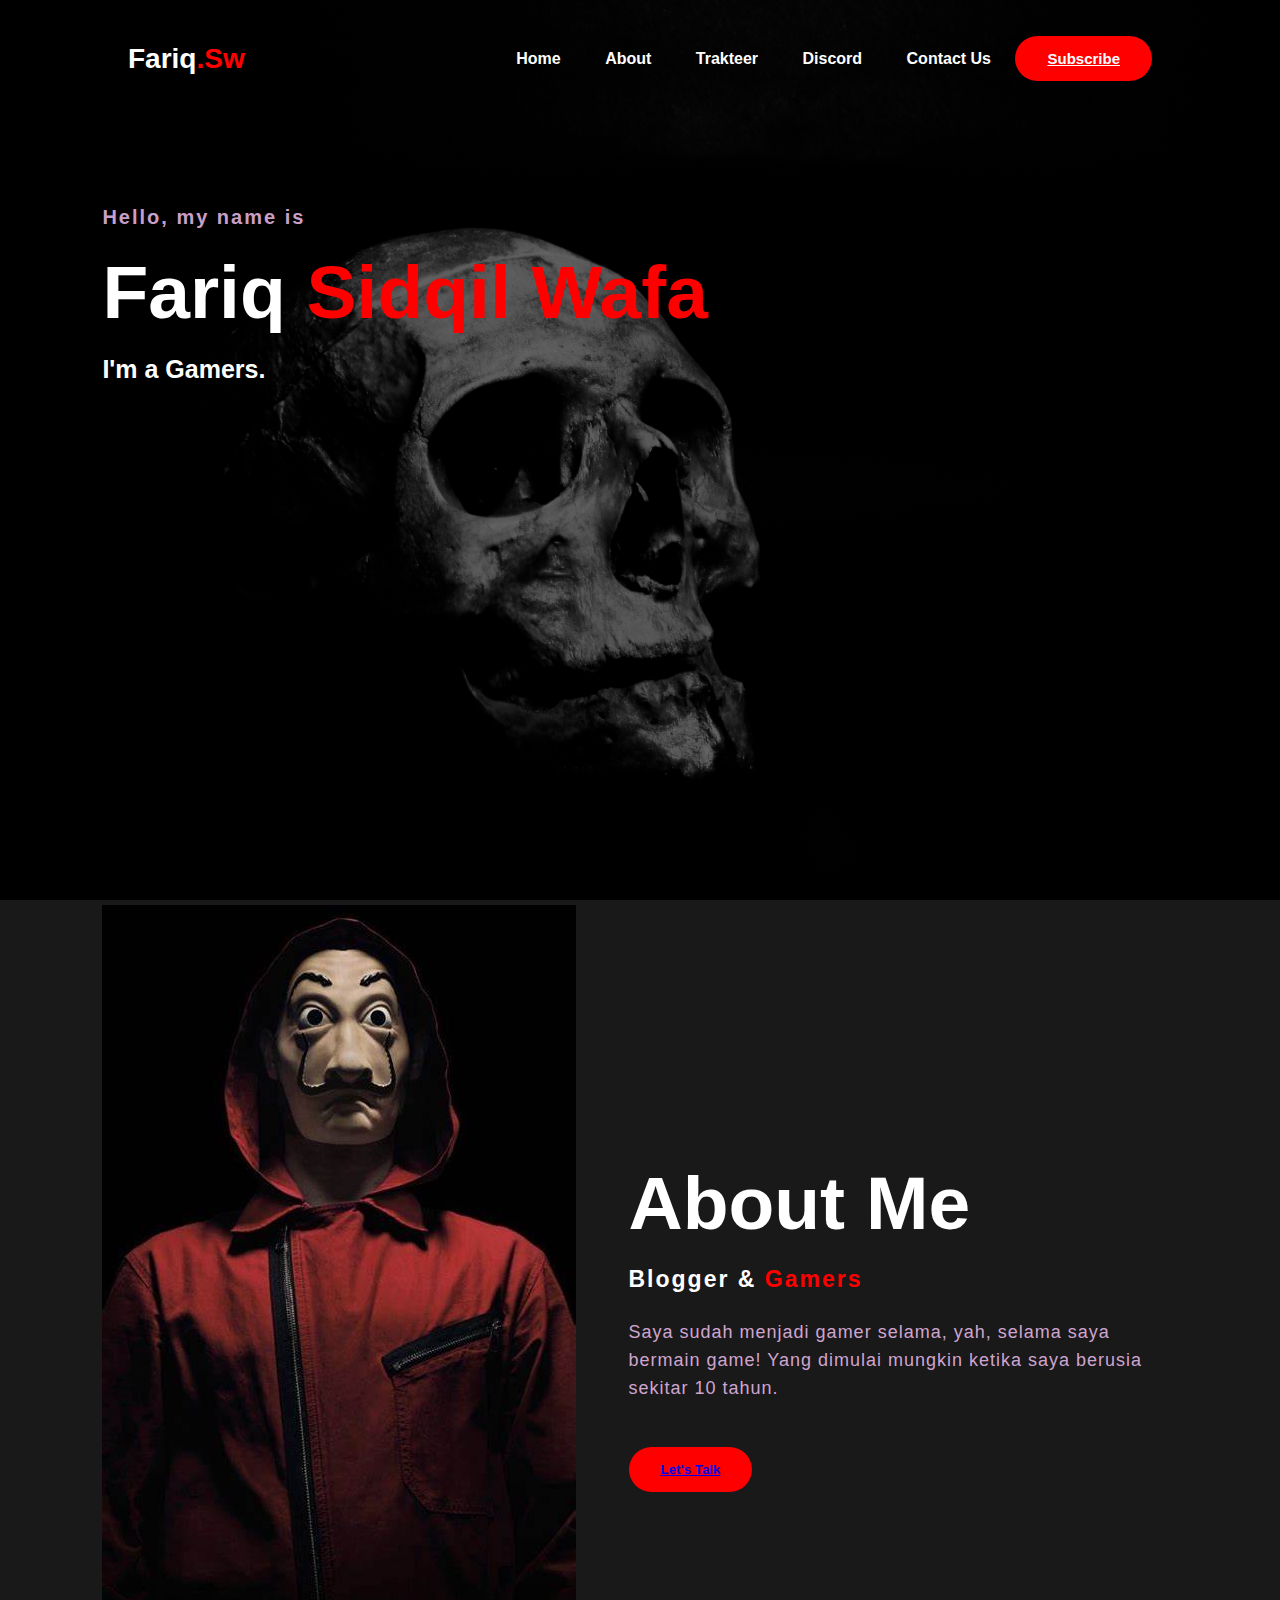
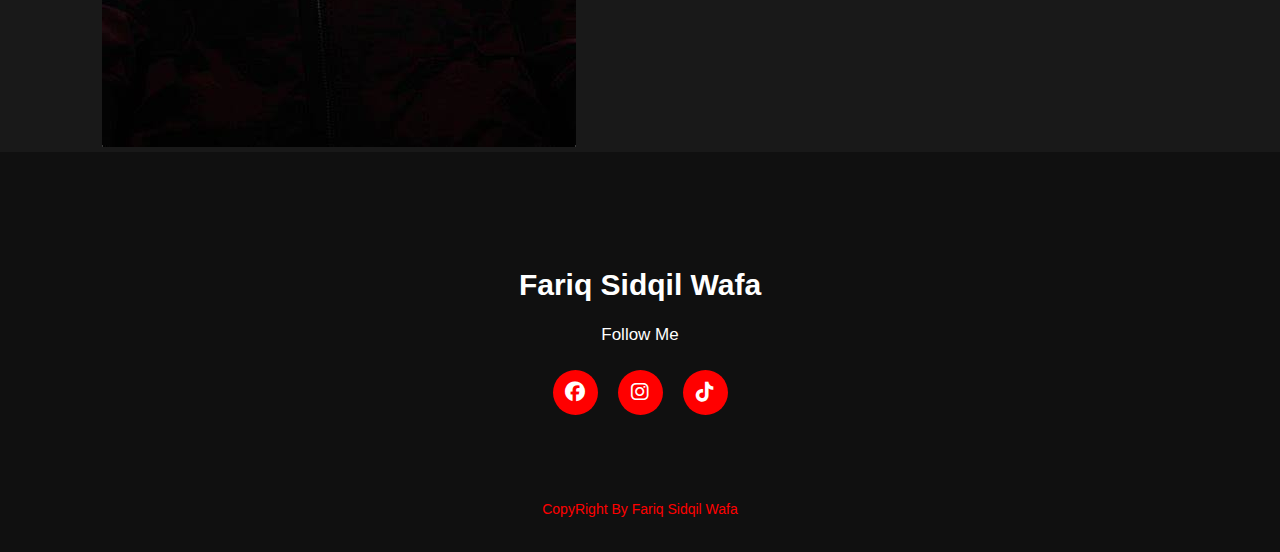
<file: index.html>
<!DOCTYPE html>
<html>
<head>
    <meta name="viewport" content="witdth=device-width, initial-scale=1.0">
    <title>Fariq.Sw</title>
    <link rel="preconnect" href="https://fonts.gstatic.com">
    <link href="https://fonts.googleapis.com/css2?family=Josefin+Sans:ital, wght@0, 100; 0,30 0;0,400;0,500; 0,600; 0,700;1, 100;1,200;1,300; 1,400;1,500; 1,600;1,700&family-Montserrat: wght@700; 800; 900&display-swap" rel="stylesheet">
    <link rel="stylesheet" href="https://cdnjs.cloudflare.com/ajax/libs/font-awesome/6.2.1/css/all.min.css" integrity="sha512-MV7K8+y+gLIBoVD59lQIYicR65iaqukzvf/nwasF0nqhPay5w/9lJmVM2hMDcnK1OnMGCdVK+iQrJ7lzPJQd1w==" crossorigin="anonymous" referrerpolicy="no-referrer">
    <link rel="stylesheet" href="https://cdnjs.cloudflare.com/ajax/libs/font-awesome/6.3.0/css/all.min.css">
    <link rel="stylesheet" href="style.css">
  </head>
<body>
 <!----menu mobile-------->
            <label for="check" class="mobile-menu"><i class="fa-solid fa-bars fa-2x"></i></label>
<!---sidebar-->
<input type="checkbox" id="check">
<div class="sidebar">
    <ul>
        <li><a href="">Home</a></li>
        <li><a href="https://trakteer.id/kamehameha">Trakteer</a></li>
        <li><a href="https://discord.gg/tYuJdKVQjU">Discord</a></li>
        <li><a href="https://www.instagram.com/m.fariq_/">Contact Us</a></li>
        <li><a href="https://www.youtube.com/channel/UCYtV5BpqPBiXOkBgKV41h-w">Subscribe</a></li>   
    </ul>     
</div>
<!----hero Section start---->
    <div class="hero">
      <nav>
         <h2 class="logo">Fariq<span>.Sw</span></h2>
         <ul>
            <li><a href="">Home</a></li>
            <li><a href="#about">About</a></li>
            <li><a href="https://trakteer.id/kamehameha">Trakteer</a></li>
            <li><a href="https://discord.gg/tYuJdKVQjU">Discord</a></li>
            <li><a href="https://www.instagram.com/m.fariq_/">Contact Us</a></li>
         </a>
         <a href="https://www.youtube.com/channel/UCYtV5BpqPBiXOkBgKV41h-w" class="btn">Subscribe</a>
        </ul>
      </nav>
      <!-------content section start------>
    <div class="content">
        <h4>Hello, my name is</h4>
        <h1>Fariq <span>Sidqil Wafa</span></h1>
        <h3>I'm a Gamers.</h3>
        </div>
  </div>
  <!----About section start---->
  <section id="about">
   <div class="main">
    <img src="dali.jpg"> 
    <div class="about-text">
      <h2>About Me</h2>
      <h5>Blogger & <span>Gamers</span></h5>
      <p>Saya sudah menjadi gamer selama, yah, selama saya bermain game! Yang dimulai mungkin ketika saya berusia sekitar 10 tahun.</p>
      <button><a href="https://api.whatsapp.com/send?phone=6285866547367" class="button">Let's Talk</a></button>
    </div>
   </div>
  </section>
<!------footer start--------->
<footer>
  <p>Fariq Sidqil Wafa</p>
  <p>Follow Me</p>
  <div class="social">
    <a href="https://www.facebook.com/profile.php?id=100081953024366"><i class="fa-brands fa-facebook"></i></a>
    <a href="https://www.instagram.com/m.fariq_/?hl=en"><i class="fa-brands fa-instagram"></i></a>
    <a href="https://www.tiktok.com/@yumaeyaa?lang=id-ID"><i class="fa-brands fa-tiktok"></i></a> 
  </div>
  <p class="end">CopyRight By Fariq Sidqil Wafa</p>
</footer>
</body>
</html>
</file>
<file: style.css>
* {
    padding: 0;
    margin: 0;
    box-sizing: border-box;
    font-family: 'jonefin sans' , sans-serif;
       }
.hero{
    height: 100vh;
    width: 100%;
    background-image: linear-gradient(rgba(0,0,0,0.6), rgba(0,0,0,0.6)),url("background3.jpg");
    background-size: cover;
    background-position: center;
    background-repeat: no-repeat;
}
nav{
    display: flex;
    align-items: center;
    justify-content: space-between;
    padding-top: 40px;
    padding-left: 10%;
    padding-right: 10%;
}
.logo{
    color: white;
    font-size: 28px;
}
span{
    color: red;
}
nav ul li{
    list-style-type: none;
    display: inline-block;
    padding: 10px 20px;

}
nav ul li a{
    color: white;
    text-decoration-line: none;
    font-weight: bold;
}
nav ul li a:hover{
    color: red;
    transition: .3s;
}
.btn{
    border: 2px solid transparent;
    background: red;
    padding: 12px 30px;
    border-radius: 30px;
    color: white;
    font-weight: bold;
    font-size: 15px;
    transition: .4s;
}
.btn:hover{
    transform: scale(1.2);
    cursor: pointer;
}
.content{
    margin-top: 10%;
    margin-left: 8%;
}

h1{
    color: white;
    margin: 20px 0px 20px;
    font-size: 75px;
}
h3{
    color: white;
    font-size: 25px;
    margin-bottom: 50px;
}
h4{
    color: #fcfc;
    letter-spacing: 2px;
    font-size: 20px;
}
#about{
    width: 100%;
    padding: 5px 0px;
    background-color: #191919;
}
.about img{
    height: auto;
    width: 100%;
}
.about-text{
    width: 550px;
    height: auto;
    
}
.main{
    width: 1130px;
    max-width: 95%;
    margin: 0 auto;
    display: flex;
    align-items: center;
    justify-content: space-around;
}
.about-text h2{
    color: white;
    font-size: 75px;
    text-transform: capitalize;
    margin-bottom: 20px;
}
.about-text h5{
    color: white;
    letter-spacing: 2px;
    font: 22px;
    margin-bottom: 25px;
    text-transform: capitalize;
}
.about-text p{
    color: #fcfc;
    letter-spacing: 1px;
    line-height: 28px;
    font-size: 18px;
    margin-bottom: 45px;
}
button{
    background-color: red;
    color: white;
    text-decoration: none;
    border: 2px solid transparent;
    font-weight: bold;
    padding: 13px 30px;
    border-radius: 30px;
    transition: .4s;
}
button:hover{
    background-color: transparent;
    border: 2px solid red;
    cursor: pointer;
}
.service{
    background: #101010;
    width: 100%;
    padding: 100px 0px;
}
.tittle h2{
    color: white;
    font-size: 75px;
    width: 1130px;
    margin: 30px auto;
    text-align: center;
}
.box{
    display: flex;
    justify-content: center;
    align-items: center;
    min-height: 400px;
}
.card{
    height: 365px;
    width: 335px;
    padding: 20px 35px;
    background: #191919;
    border-radius: 20px;
    margin: 15px;
    position: relative;
    overflow: hidden;
    text-align: center;
}
.card i{
    font-size: 50px;
    display: block;
    text-align: center;
    margin: 25px 0px;
    color: red;
}
h5{
    color: white;
    font-size: 23px;
    margin-bottom: 15px;
}
.pra p{
    color: #fcfc;
    font-size: 16px;
    line-height: 27px;
    margin-bottom: 25px;
}
.card .button{
    background-color: red;
    color: white;
    text-decoration: none;
    border: 2px solid transparent;
    font-weight: bold;
    padding: 9px 22px;
    border-radius: 30px;
    transition: .4s;
}
.card .button:hover{
    background-color: transparent;
    border: 2px solid red;
    cursor: pointer;
}
.contact-me{
    width: 100%;
    height: 290px;
    background: #191919;
    display: flex;
    align-items: center;
    flex-direction: column;
    justify-content: center;
}
.contact-me p{
    color: white;
    font-size: 30px;
    font-weight: bold;
    margin-bottom: 25px;
}
.contact-me .button-two{
    background-color: red;
    color: white;
    text-decoration: none;
    border: 2px solid transparent;
    font-weight: bold;
    padding: 13px 30px;
    border-radius: 30px;
    transition: .4s;
}
.contact-me .button-two:hover{
    background-color: transparent;
    border: 2px solid red;
    cursor: pointer;
}
footer{
    position: relative;
    width: 100%;
    height: 400px;
    background: #101010;
    display: flex;
    flex-direction: column;
    align-items: center;
    justify-content: center;
}
footer p:nth-child(1){
    font-size: 30px;
    color: white;
    margin-bottom: 20px;
    font-weight: bold;

}
footer p:nth-child(2){
    color: white;
    font-size: 17px;
    width: 500px;
    text-align: center;
    line-height: 26px;
}
.social{
    display: flex;
}
.social a{
    width: 45px;
    height: 45px;
    display: flex;
    align-items: center;
    justify-content: center;
    background: red;
    border-radius: 50%;
    margin: 22px 10px;
    color: white;
    text-decoration: none;
    font-size: 20px;
}
.social a:hover{
    transform: scale(1.3);
    transition: .3s;
}
.end{
    position: absolute;
    color: red;
    bottom: 35px;
    font-size: 14px;
}
.mobile-menu{
    float: right;
    display: none;
    padding: 10px;
    padding-top: 7%;
    color: #fff;
}
#check{
    display: none;
    background-color: black;
}
.sidebar{
        position: fixed;
        top: 0;
        bottom: 0%;
        left: -300px;
        width: 300px;
        background-color: #000;
        transition: .3s;
}
.sidebar ul li a{
    color: #fff;
}
.sidebar ul li{
    padding: 24px;
    transition: .3s;
    
}
.sidebar ul li:hover{
    background-color: red
}
#check:checked ~ .sidebar{
    left: 0;
}
html{
    scroll-behavior: smooth;
}
@media (max-width: 768px) {
    .mobile-menu{
        display: block;
    }
    .mobile-menu:hover{
        cursor: pointer;
    }
     nav ul li{
        display: none;
     }
     .btn{
        display: none;
     }
    .main img{
        display: none;
    }
    .content{
        margin-top: 28%;
        margin-left: 8&;
    }
   
     }
</file>
